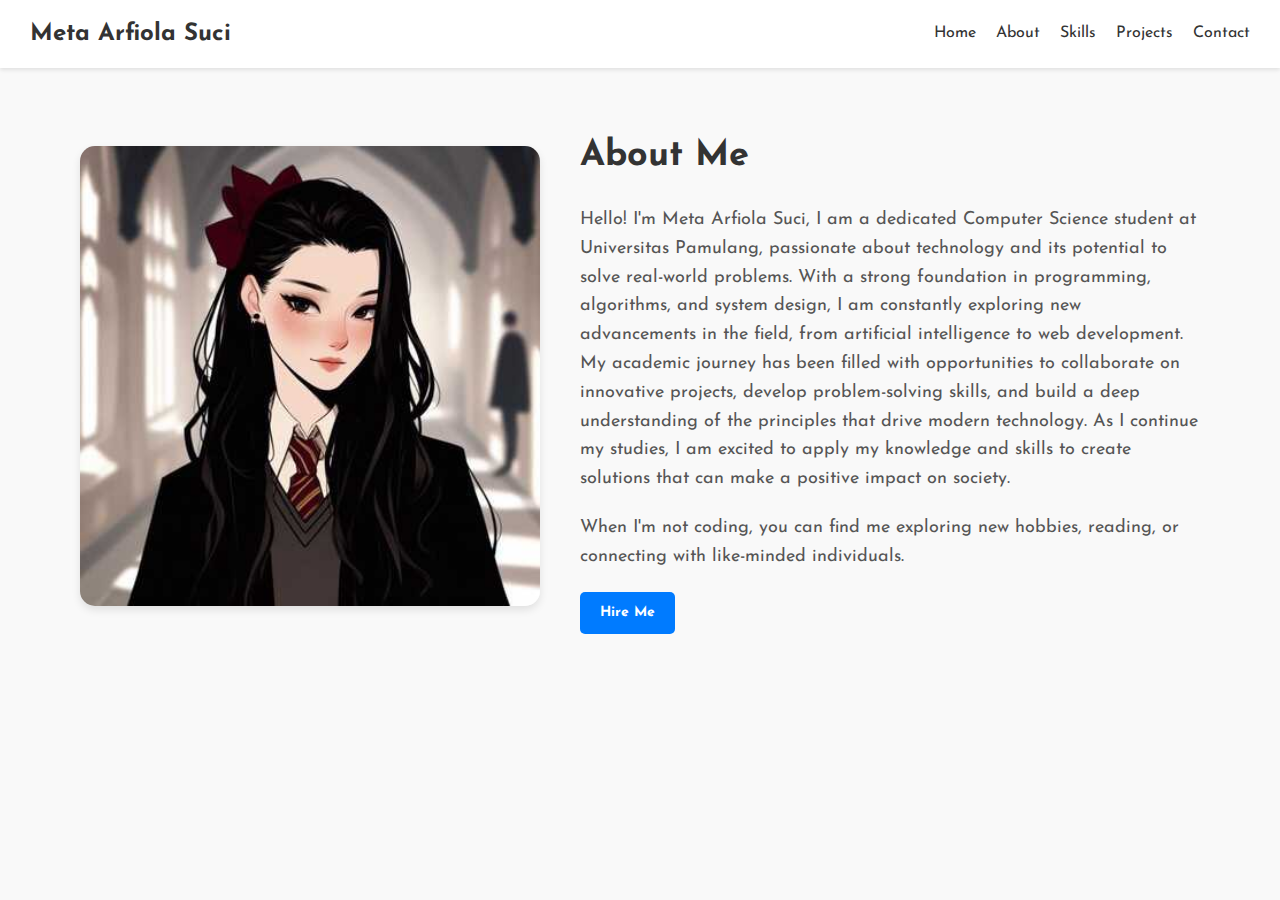
<file: about.html>
<!DOCTYPE html>
<html lang="en">
<head>
    <meta charset="UTF-8">
    <meta name="viewport" content="width=device-width, initial-scale=1.0">
    <title>About Me</title>
    <link href="https://fonts.googleapis.com/css2?family=Josefin+Sans:wght@300;400;600&display=swap" rel="stylesheet">
    <style>
        /* Reset and Base Styles */
        * {
            margin: 0;
            padding: 0;
            box-sizing: border-box;
        }

        body {
            font-family: 'Josefin Sans', sans-serif;
            line-height: 1.6;
            background-color: #f9f9f9;
            color: #333;
        }

        /* Navbar */
        nav {
            background-color: white;
            padding: 15px 30px;
            display: flex;
            justify-content: space-between;
            align-items: center;
            box-shadow: 0 2px 4px rgba(0, 0, 0, 0.1);
        }

        nav .logo {
            font-size: 24px;
            font-weight: bold;
        }

        nav ul {
            list-style: none;
            display: flex;
            gap: 20px;
        }

        nav ul li a {
            text-decoration: none;
            color: #333;
            transition: color 0.3s;
        }

        nav ul li a:hover {
            color: #007bff;
        }

        /* About Me Section */
        .about {
            display: flex;
            align-items: center;
            justify-content: space-between;
            padding: 40px 20px;
            max-width: 1200px;
            margin: auto;
        }

        .about .image {
            flex: 1;
            max-width: 500px;
            padding: 20px;
        }

        .about .image img {
            width: 100%;
            border-radius: 15px;
            box-shadow: 0 4px 8px rgba(0, 0, 0, 0.1);
        }

        .about .content {
            flex: 1;
            padding: 20px;
        }

        .about .content h1 {
            font-size: 36px;
            margin-bottom: 20px;
        }

        .about .content p {
            font-size: 18px;
            color: #555;
            margin-bottom: 20px;
        }

        .about .content .btn {
            display: inline-block;
            padding: 10px 20px;
            font-size: 14px;
            font-weight: bold;
            color: white;
            background-color: #007bff;
            border: none;
            border-radius: 5px;
            cursor: pointer;
            transition: background-color 0.3s ease;
            text-decoration: none;
        }

        .about .content .btn:hover {
            background-color: #0056b3;
        }

        /* Responsive Design */
        @media (max-width: 768px) {
            .about {
                flex-direction: column;
                text-align: center;
            }

            .about .image {
                max-width: 100%;
            }

            .about .content {
                padding: 20px 0;
            }
        }
    </style>
</head>
<body>
    <!-- Navbar -->
    <nav>
        <div class="logo">Meta Arfiola Suci</div>
        <ul>
            <li><a href="index.html">Home</a></li>
            <li><a href="about.html">About</a></li>
            <li><a href="skill.html">Skills</a></li>
            <li><a href="projects.html">Projects</a></li>
            <li><a href="contact.html">Contact</a></li>
        </ul>
    </nav>

    <!-- About Me Section -->
    <div class="about">
        <div class="image">
            <img src="profile2.jpeg" alt="Profile Image">
        </div>
        <div class="content">
            <h1>About Me</h1>
            <p>
                Hello! I'm Meta Arfiola Suci, I am a dedicated Computer Science student at Universitas Pamulang, passionate about technology and its potential to solve real-world problems. With a strong foundation in programming, algorithms, and system design, I am constantly exploring new advancements in the field, from artificial intelligence to web development. My academic journey has been filled with opportunities to collaborate on innovative projects, develop problem-solving skills, and build a deep understanding of the principles that drive modern technology. As I continue my studies, I am excited to apply my knowledge and skills to create solutions that can make a positive impact on society.
            </p>
            <p>
                When I'm not coding, you can find me exploring new hobbies, reading, or connecting with like-minded individuals.
            </p>
            <a href="contact.html" class="btn">Hire Me</a>
        </div>
    </div>
</body>
</html>
</file>
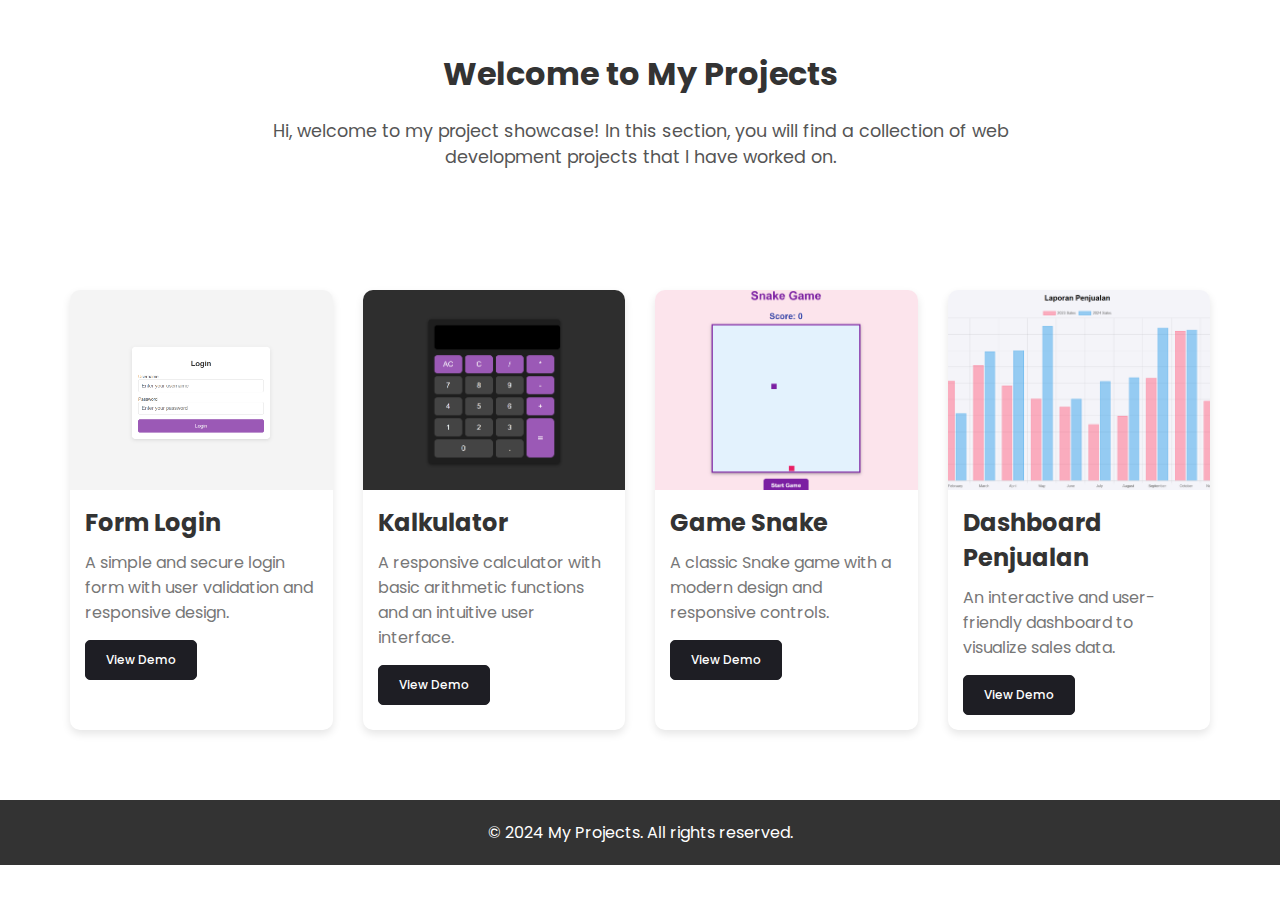
<file: projects.html>
<!DOCTYPE html>
<html lang="en">
<head>
    <meta charset="UTF-8">
    <meta name="viewport" content="width=device-width, initial-scale=1.0">
    <title>My Projects</title>
    <link rel="stylesheet" href="style.css">
</head>
<body>

    <!-- Description Section -->
    <section class="project-description-section">
      <div class="container">
          <h1>Welcome to My Projects</h1>
          <p>Hi, welcome to my project showcase! In this section, you will find a collection of web development projects that I have worked on.</p>
      </div>
  </section>

    <main>
        <div class="projects">
            <!-- Project Card 1 -->
            <div class="project-card">
                <div class="project-image" style="background-image: url('form loggg.png');"></div>
                <div class="project-content">
                    <h2 class="project-title">Form Login</h2>
                    <p class="project-description">A simple and secure login form with user validation and responsive design.</p>
                    <a href="https://metarfiola.github.io/Form-Login/" target="_blank" class="btn">View Demo</a>
                </div>
            </div>

            <!-- Project Card 2 -->
            <div class="project-card">
                <div class="project-image" style="background-image: url('kalkulatorr.png');"></div>
                <div class="project-content">
                    <h2 class="project-title">Kalkulator</h2>
                    <p class="project-description">A responsive calculator with basic arithmetic functions and an intuitive user interface.</p>
                    <a href="https://metarfiola.github.io/kalkulator/" target="_blank" class="btn">View Demo</a>
                </div>
            </div>

            <!-- Project Card 3 -->
            <div class="project-card">
                <div class="project-image" style="background-image: url('snakeu.png');"></div>
                <div class="project-content">
                    <h2 class="project-title">Game Snake</h2>
                    <p class="project-description">A classic Snake game with a modern design and responsive controls.</p>
                    <a href="https://metarfiola.github.io/game_snake/" target="_blank" class="btn">View Demo</a>
                </div>
            </div>

            <!-- Project Card 4 -->
            <div class="project-card">
                <div class="project-image" style="background-image: url('dashboard penjualan.png');"></div>
                <div class="project-content">
                    <h2 class="project-title">Dashboard Penjualan</h2>
                    <p class="project-description">An interactive and user-friendly dashboard to visualize sales data.</p>
                    <a href="https://metarfiola.github.io/dashboard_penjualan/" target="_blank" class="btn">View Demo</a>
                </div>
            </div>
        </div>
    </main>

    <footer>
        <div class="container">
            <p>&copy; 2024 My Projects. All rights reserved.</p>
        </div>
    </footer>
</body>
</html>
</file>
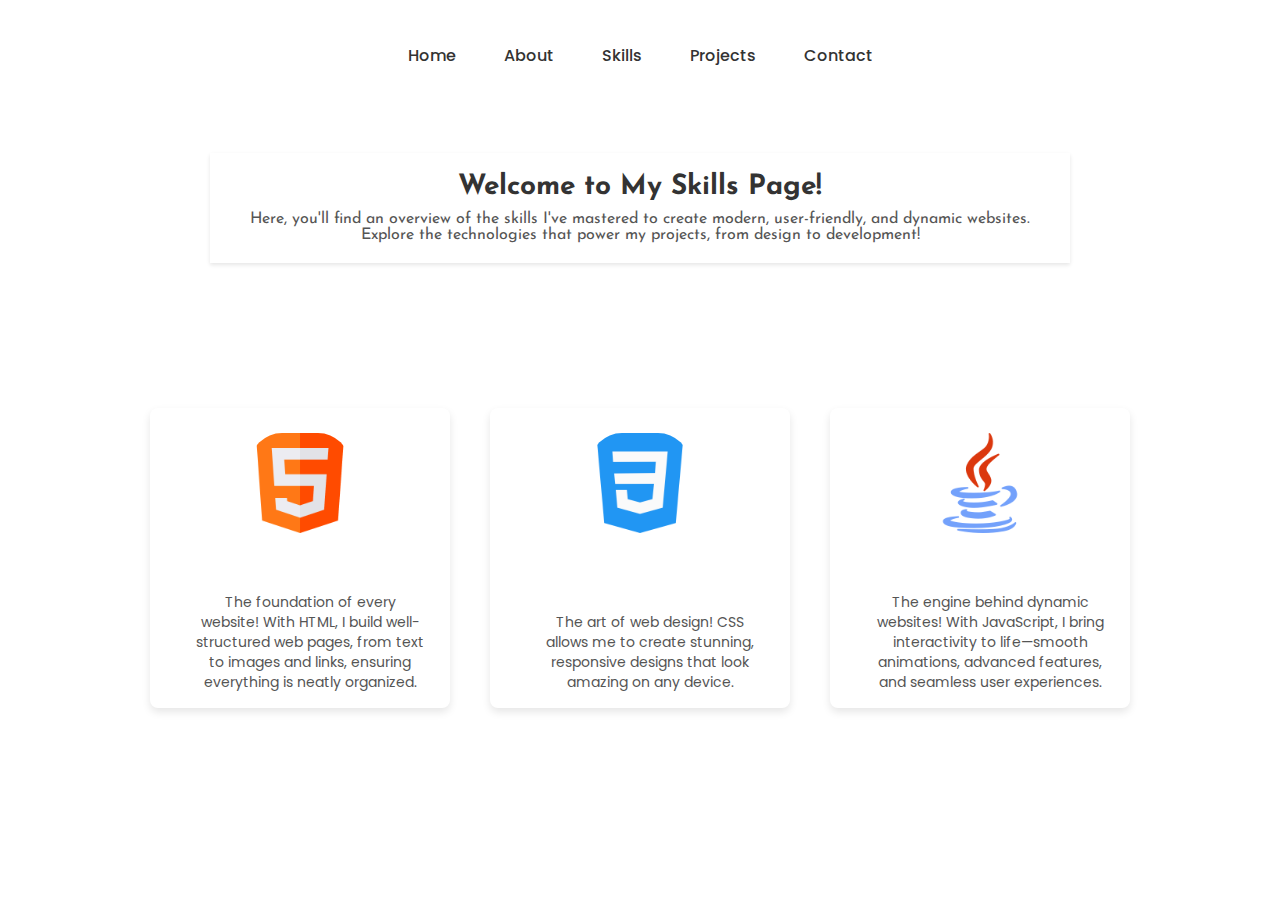
<file: skill.html>
<!DOCTYPE html>
<html lang="en">
<head>
    <meta charset="UTF-8">
    <meta name="viewport" content="width=device-width, initial-scale=1.0">
    <title>Skills</title>
    <link href="https://fonts.googleapis.com/css2?family=Josefin+Sans:wght@300;400;600&display=swap" rel="stylesheet">
    <link rel="stylesheet" href="style.css">
    <style>
        /* Navbar Styles */
        nav {
            background-color: white;
            padding: 15px 30px;
            display: flex;
            justify-content: space-between;
            align-items: center;
            box-shadow: 0 2px 4px rgba(0, 0, 0, 0.1);
        }

        nav .logo {
            font-size: 24px;
            font-weight: bold;
            font-family: 'Josefin Sans', sans-serif;
        }

        nav ul {
            list-style: none;
            display: flex;
            gap: 20px;
        }

        nav ul li a {
            text-decoration: none;
            color: #333;
            font-weight: 400;
            font-size: 16px;
            font-family: 'Josefin Sans', sans-serif;
            transition: color 0.3s ease;
        }

        nav ul li a:hover {
            color: #007bff;
        }

        /* Section Cards */
        section {
            display: flex;
            justify-content: space-around;
            flex-wrap: wrap;
            padding: 40px 20px;
            max-width: 1200px;
            margin: auto;
        }

        .card {
            background: white;
            border-radius: 8px;
            box-shadow: 0 4px 8px rgba(0, 0, 0, 0.1);
            margin: 20px;
            text-align: center;
            max-width: 300px;
            padding: 20px;
            transition: transform 0.3s ease, box-shadow 0.3s ease;
        }

        .card:hover {
            transform: translateY(-10px);
            box-shadow: 0 8px 16px rgba(0, 0, 0, 0.2);
        }

        .card figure {
            display: flex;
            justify-content: center;
            align-items: center;
            height: 150px;
            margin: 0;
        }

        .card img {
            max-width: 100px;
            max-height: 100px;
        }

        .card .title h2 {
            font-size: 20px;
            margin-bottom: 10px;
        }

        .card .content p {
            font-size: 14px;
            color: #555;
        }
    </style>
</head>
<body>

        <ul class="navmenu">
            <li><a href="#">Home</a></li>
            <li><a href="about.html" class="active">About</a></li> 
            <li><a href="skill.html" class="active">Skills</a></li> 
            <li><a href="projects.html" class="active">Projects</a></li> 
            <a href="https://wa.me/6285157710857" target="_blank">Contact</a>
        </ul>
    </header>

	<!-- Description Section -->
<div style="text-align: center; padding: 20px 30px; background-color: #ffffff; box-shadow: 0 2px 4px rgba(0, 0, 0, 0.1);">
    <h1 style="font-family: 'Josefin Sans', sans-serif; font-size: 28px; color: #333; margin-bottom: 10px;">Welcome to My Skills Page!</h1>
    <p style="font-family: 'Josefin Sans', sans-serif; font-size: 16px; color: #555; max-width: 800px; margin: 0 auto;">
        Here, you'll find an overview of the skills I've mastered to create modern, user-friendly, and dynamic websites. Explore the technologies that power my projects, from design to development!
    </p>
</div>


    <!-- Section Cards -->
    <section>
        <!-- 1st Card -->
        <div class="card">
            <figure>
                <img src="html.png" alt="HTML Icon">
            </figure>
            <div class="title">
                <h2>HTML</h2>
            </div>
            <div class="content">
                <p>The foundation of every website! With HTML, I build well-structured web pages, from text to images and links, ensuring everything is neatly organized.</p>
            </div>
        </div>

        <!-- 2nd Card -->
        <div class="card">
            <figure>
                <img src="css.png" alt="CSS Icon">
            </figure>
            <div class="title">
                <h2>CSS</h2>
            </div>
            <div class="content">
                <p>The art of web design! CSS allows me to create stunning, responsive designs that look amazing on any device.</p>
            </div>
        </div>

        <!-- 3rd Card -->
        <div class="card">
            <figure>
                <img src="java.png" alt="JavaScript Icon">
            </figure>
            <div class="title">
                <h2>JavaScript</h2>
            </div>
            <div class="content">
                <p>The engine behind dynamic websites! With JavaScript, I bring interactivity to life—smooth animations, advanced features, and seamless user experiences.</p>
            </div>
        </div>
    </section>

</body>
</html>
</file>
<file: style.css>
/* Menambahkan font Poppins */
@import url("https://fonts.googleapis.com/css2?family=Poppins:wght@400;500;600&display=swap");
body {
  font-family: 'Poppins', sans-serif;
  margin: 0;
  padding: 0;
  background-color: #f4f4f4;
}

/* Button Styles */
.btn {
  text-decoration: none;
  background-color: white; /* Set background to white */
  color: black; /* Set text color to black */
  padding: 10px 20px;
  border-radius: 5px;
  font-size: 16px;
  transition: background-color 0.3s ease, transform 0.3s ease;
  border: 2px solid black; /* Add border to make it visible */
}

.btn:hover {
  background-color: black; /* Set background to black when hovered */
  color: white; /* Change text color to white when hovered */
  transform: translateY(-5px); /* Add a small hover effect */
}

.certificates {
  display: flex;
  flex-direction: column; /* Mengatur elemen di dalamnya menjadi kolom */
  align-items: center; /* Pusatkan semua elemen secara horizontal */
  justify-content: center; /* Pusatkan konten secara vertikal */
  padding: 3rem 1.5rem;
  background-color: #f8f9fa; /* Light gray background */
}

.section-title {
  font-size: 2rem; /* Sesuaikan ukuran teks */
  margin-bottom: 2rem; /* Tambahkan jarak di bawah judul */
  font-weight: bold; /* Jadikan teks lebih tebal */
  color: #333; /* Warna judul */
  text-align: center; /* Pusatkan teks */
}

/* Certificate Grid */
.certificate-grid {
  display: grid;
  grid-template-columns: repeat(2, 1fr); /* 2 kolom pada layar besar */
  gap: 2rem; /* Jarak antar kartu */
  width: 100%; /* Memastikan grid memenuhi seluruh lebar */
  max-width: 1200px; /* Max width agar tidak terlalu lebar pada layar besar */
  justify-items: center; /* Pusatkan elemen grid secara horizontal */
}

/* Certificate Card Styling */
.certificate-card {
  background: #fff;
  border: 1px solid #ddd;
  border-radius: 10px;
  overflow: hidden;
  box-shadow: 0 4px 6px rgba(0, 0, 0, 0.1);
  transition: transform 0.3s, box-shadow 0.3s;
}

.certificate-card:hover {
  transform: translateY(-5px); /* Slight lift on hover */
  box-shadow: 0 8px 12px rgba(0, 0, 0, 0.2);
}

/* Certificate Image */
.certificate-image {
  width: 100%;
  height: 200px;
  object-fit: cover; /* Crop image to fit card dimensions */
  border-bottom: 1px solid #ddd;
}

/* Certificate Content */
.certificate-content {
  padding: 1.5rem;
  text-align: center;
}

.certificate-title {
  font-size: 1.25rem;
  margin-bottom: 0.5rem;
  color: #333;
}

.certificate-description {
  font-size: 0.9rem;
  margin-bottom: 1rem;
  color: #666;
  line-height: 1.5;
}

/* Certificate Buttons */
.certificate-buttons a {
  text-decoration: none;
  padding: 0.5rem 1rem;
  border-radius: 5px;
  font-size: 0.9rem;
  background-color: #1e1e24;
  color: white;
  transition: background-color 0.3s, color 0.3s;
}

.certificate-buttons a:hover {
  background-color: #f4f4f4;
}

/* Responsive Design */
@media (max-width: 768px) {
  .certificate-grid {
    grid-template-columns: 1fr; /* Pada layar kecil, tampilkan satu kartu per baris */
  }

  .certificate-description {
    font-size: 0.85rem; /* Adjust smaller text for mobile screens */
  }
}

* {
  box-sizing: border-box;
  padding: 0;
  margin: 0;
  font-family: "Poppins", sans-serif;
  text-decoration: none;
  list-style: none;
}

/* Global Styles */
body {
  background-color: #f7f7f2;
  font-family: "Poppins", sans-serif;
}

  .content h1 {
    font-size: 2rem; /* Adjust title size on smaller screens */
  }

  .content p {
    font-size: 1rem; /* Adjust paragraph size on smaller screens */
  }

  .image img {
    width: 70%; /* Further reduce image size for small screens */
  }
}

a {
  text-decoration: none;
  color: inherit;
  transition: color 0.3s ease; /* Smooth transition for hover */
}

a:hover {
  color: #1e1e24; /* Change link color on hover */
}

/* Header Styles */
header {
  position: fixed;
  width: 100%;
  top: 0;
  right: 0;
  z-index: 1000;
  display: flex;
  align-items: center;
  justify-content: space-between;
  padding: 1rem 3rem;
  background-color: #fff;
  box-shadow: 0 4px 6px rgba(0, 0, 0, 0.1);
}

.navmenu {
  display: flex;
}

.navmenu a {
  display: inline-block;
  margin: 0 1.5rem;
  font-weight: 500;
  transition: all 0.6s;
}

.navmenu a:hover {
  transform: translateX(-5px);
  color: #6a11cb; /* Add hover color */
}

/* Footer */
footer {
  text-align: center;
  color: white;
  padding: 10px 0;
  position: relative;
  bottom: 0;
  width: 100%;
}

/* Responsive Design */
@media (max-width: 768px) {
  main {
    flex-direction: column; /* Stack text on smaller screens */
    align-items: center;
  }

  .content h1 {
    font-size: 2rem; /* Adjust title size on smaller screens */
  }

  .content p {
    font-size: 1rem; /* Adjust paragraph size on smaller screens */
  }
}

a {
  text-decoration: none;
  color: inherit;
}

/* Header Styles */
header {
  position: fixed;
  width: 100%;
  top: 0;
  right: 0;
  z-index: 1000;
  display: flex;
  align-items: center;
  justify-content: space-between;
  padding: 2rem 8rem;
  background-color: #fff;
  box-shadow: 0 4px 6px rgba(0, 0, 0, 0.1);
}

.navmenu {
  display: flex;
}

.navmenu a {
  display: inline-block;
  margin: 0 1.5rem;
  font-weight: 500;
  transition: all 0.6s;
}

.navmenu a:hover {
  transform: translateX(-5px);
}

/* Home Section */
.home {
  width: 100%;
  height: 100vh;
  display: grid;
  grid-template-columns: repeat(2, 1fr);
  align-items: center;
  padding: 2rem 5rem 0 18rem;
  gap: 1rem;
}

.home-img img {
  width: 100%;
  height: auto;
}

.home-text h2 {
  font-size: 3rem;
  margin-bottom: 1rem;
}

.home-text h3 {
  position: relative;
  padding-left: 6rem;
  font-weight: 500;
  margin-bottom: 1rem;
}

.home-text h3::before {
  content: "";
  position: absolute;
  width: 80px;
  height: 2px;
  background-color: #1e1e24;
  left: 0;
  top: 1rem;
}

.home-text p {
  margin-bottom: 2rem;
}

.btn {
  display: inline-block;
  width: fit-content;
  padding: 1rem;
  border-radius: 0.5rem;
  cursor: pointer;
  color: #f7f7f2;
  border: 1px solid #1e1e24;
  font-weight: 500;
  font-size: 12px;
  text-align: center;
  background: #1e1e24;
  transition: all 0.5s;
}

.btn:hover {
  background: #f7f7f2;
  transform: translateY(5px);
}

/* Social Media Icons */
.socials-icons {
  position: absolute;
  top: 40%;
  left: 15%;
  display: flex;
  flex-direction: column;
  align-items: center;
  gap: 15px;
}

.socials-icons i {
  display: block;
  color: #1e1e24;
  font-size: 1.5rem;
  transition: all 0.6s;
}

.socials-icons i:hover {
  transform: rotate3d(0, 0, 1, 90deg);
}

/* Scroll Button */
.scroll-btn {
  position: absolute;
  bottom: 7%;
  left: 9%;
}

.scroll-btn {
  color: #1e1e24;
  font-weight: 600;
  display: flex;
  align-items: center;
}

/* Global Reset */
* {
  margin: 0;
  padding: 0;
  box-sizing: border-box;
}

body {
  font-family: 'Arial', sans-serif;
  background-color: #f4f4f4;
  color: #333;
}

/* Navbar Styles */
nav {
  background-color: #333;
  padding: 15px 30px;
  display: flex;
  justify-content: space-between;
  align-items: center;
}

nav .logo {
  color: white;
  font-size: 24px;
  font-weight: bold;
}

nav ul {
  list-style: none;
  display: flex;
  gap: 20px;
}

nav ul li a {
  text-decoration: none;
  color: white;
  font-weight: 500;
  font-size: 16px;
  transition: color 0.3s ease;
}

nav ul li a:hover {
  color: #1e1e24;
}

/* Main Section Styles */
main {
  padding: 40px 20px;
  display: flex;
  justify-content: center;
  flex-wrap: wrap;
}

.projects {
  display: flex;
  flex-wrap: wrap;
  gap: 20px;
  justify-content: center;
  width: 100%;
}

/* Global Reset */
* {
  margin: 0;
  padding: 0;
  box-sizing: border-box;
}

body {
  font-family: 'Arial', sans-serif;
  background-color: #f4f4f4;
  color: #333;
}

/* Navbar Styles */
nav {
  background-color: #333;
  padding: 15px 30px;
  display: flex;
  justify-content: space-between;
  align-items: center;
}

nav .logo {
  color: white;
  font-size: 24px;
  font-weight: bold;
}

nav ul {
  list-style: none;
  display: flex;
  gap: 20px;
}

nav ul li a {
  text-decoration: none;
  color: white;
  font-weight: 500;
  font-size: 16px;
  transition: color 0.3s ease;
}

nav ul li a:hover {
  color: #007bff;
}

/* Main Section Styles */
main {
  padding: 40px 20px;
  display: flex;
  justify-content: center;
  flex-wrap: wrap;
}

.projects {
  display: flex;
  flex-wrap: wrap;
  justify-content: space-around;
  gap: 20px;
  width: 100%;
}

* {
  margin: 0;
  padding: 0;
  box-sizing: border-box;
}

body {
  font-family: 'Poppins', sans-serif;
  background-color: #f4f4f4;
  color: #333;
}

/* Navbar Styles */
nav {
  background-color: black;
  padding: 15px 30px;
  display: flex;
  justify-content: space-between;
  align-items: center;
  box-shadow: 0 2px 4px rgba(0, 0, 0, 0.1);
}

nav .logo {
  color: white;
  font-size: 24px;
  font-weight: bold;
}

nav ul {
  list-style: none;
  display: flex;
  gap: 20px;
}

nav ul li a {
  text-decoration: none;
  color: white;
  font-weight: 400;
  font-size: 16px;
  transition: color 0.3s ease;
}

nav ul li a:hover {
  color: #007bff;
}

/* General Reset */
* {
  margin: 0;
  padding: 0;
  box-sizing: border-box;
}

/* Body */
body {
  font-family: 'Poppins', sans-serif;
  background-color: #f4f4f4;
  color: #333;
}

/* Navbar */
nav {
  background-color: black;
  padding: 15px 30px;
  display: flex;
  justify-content: space-between;
  align-items: center;
  box-shadow: 0 2px 4px rgba(0, 0, 0, 0.1);
}

nav .logo {
  color: white;
  font-size: 24px;
  font-weight: bold;
}

nav ul {
  list-style: none;
  display: flex;
  gap: 20px;
}

nav ul li a {
  text-decoration: none;
  color: white;
  font-weight: 400;
  font-size: 16px;
  transition: color 0.3s ease;
}

nav ul li a:hover {
  color: #007bff;
}

/* General Reset */
* {
  margin: 0;
  padding: 0;
  box-sizing: border-box;
}

/* Body */
body {
  font-family: 'Poppins', sans-serif;
  background-color: #f4f4f4;
  color: #333;
}

/* Navbar */
nav {
  background-color: black;
  padding: 10px 30px;
  display: flex;
  justify-content: space-between;
  align-items: center;
  box-shadow: 0 2px 4px rgba(0, 0, 0, 0.1);
}

nav .logo {
  color: white;
  font-size: 24px;
  font-weight: bold;
  letter-spacing: 1px;
}

nav ul {
  list-style: none;
  display: flex;
  gap: 20px;
}

nav ul li {
  position: relative;
}

nav ul li a {
  text-decoration: none;
  color: #1e1e1e;
  font-weight: 400;
  font-size: 16px;
  padding: 8px 12px;
  border-radius: 5px;
  transition: color 0.3s ease, background-color 0.3s ease;
}

nav ul li a:hover {
  color: #007bff;
  background-color: #fff;
}

/* Project Cards Section */
.projects {
  display: flex;
  flex-wrap: wrap;
  gap: 20px;
  padding: 20px;
  max-width: 1200px;
  margin: auto;
}

/* General Reset */
* {
  margin: 0;
  padding: 0;
  box-sizing: border-box;
}

/* Body */
body {
  font-family: 'Poppins', sans-serif;
  background-color: #f4f4f4;
  color: #333;
}

/* Navbar */
nav {
  padding: 10px 30px;
  display: flex;
  justify-content: space-between;
  align-items: center;
  box-shadow: 0 2px 4px rgba(0, 0, 0, 0.1);
  background-color: transparent; /* Menghapus latar belakang hitam */
}

nav .logo {
  color: black; /* Logo berwarna hitam */
  font-size: 24px;
  font-weight: bold;
  letter-spacing: 1px;
}

nav ul {
  list-style: none;
  display: flex;
  gap: 20px;
}

nav ul li {
  position: relative;
}

nav ul li a {
  text-decoration: none;
  color: black; /* Teks navbar berwarna hitam */
  font-weight: 400;
  font-size: 16px;
  padding: 8px 12px;
  border-radius: 5px;
  transition: color 0.3s ease, background-color 0.3s ease;
}

nav ul li a:hover {
  color: #007bff; /* Warna teks saat hover */
  background-color: #f4f4f4; /* Latar belakang saat hover */
}

/* General body styling */
body {
  font-family: Arial, sans-serif;
  background-color: #f9c2d4; /* Pink background */
  margin: 0;
  padding: 0;
}

/* Navbar styling */
nav {
  background-color: transparent; /* Remove background */
  position: sticky;
  top: 0;
  z-index: 1000;
  padding: 10px 0;
}

.nav-links {
  display: flex;
  justify-content: center;
  list-style: none;
}

.nav-links li {
  margin: 0 15px;
}

.nav-links a {
  color: #fff;
  text-decoration: none;
  font-size: 1.2em;
}

/* Description Section */
.project-description-section {
  padding: 50px 20px;
  text-align: center;
}

.project-description-section h1 {
  font-size: 2em;
  margin-bottom: 20px;
  color: #333;
}

.project-description-section p {
  font-size: 1.1em;
  color: #555;
  max-width: 800px;
  margin: 0 auto;
}

/* Projects section */
.projects {
  display: grid;
  grid-template-columns: repeat(auto-fill, minmax(250px, 1fr));
  gap: 30px;
  padding: 30px;
}

/* Project Card Styling */
.project-card {
  background-color: #fff;
  border-radius: 10px;
  overflow: hidden;
  box-shadow: 0 4px 8px rgba(0, 0, 0, 0.1);
  transition: transform 0.3s ease-in-out;
}

.project-card:hover {
  transform: scale(1.05);
}

.project-image {
  background-size: cover;
  background-position: center;
  height: 200px;
  width: 100%;
}

.project-content {
  padding: 15px;
}

.project-title {
  font-size: 1.5em;
  margin-bottom: 10px;
  color: #333;
}

.project-description {
  font-size: 1em;
  color: #777;
  margin-bottom: 15px;
}

.btn {
  padding: 10px 20px;
  background-color: #1e1e24;
  color: #fff;
  border-radius: 5px;
  text-decoration: none;
}

.btn:hover {
  background-color: #1e1e1e;
}

/* Footer Styling */
footer {
  background-color: #333;
  color: #fff;
  padding: 20px 0;
  text-align: center;
}


*,
::before,
::after {
	margin: 0;
	padding: 0;
	box-sizing: border-box;
}

body {
	height: 90vh;
	display: grid;
	place-items: center;
	background: #ffff;
	font-family: 'Josefin Sans', sans-serif;
}

.card {
	border-radius: 2em;
	width: 300px;
	height: 300px;
	position: relative;
	cursor: pointer;
	margin: 4em 2em;
	background: #fff;
	box-shadow: rgba(0, 0, 0, 0.4) 0px 2px 4px, rgba(0, 0, 0, 0.3) 0px 7px 13px -3px, rgba(0, 0, 0, 0.2) 0px -3px 0px inset;
}

figure {
	position: absolute;
	width: 100%;
	height: 100%;
	top: 0;
	left: 0;
	transform-origin: 0% 0%;
	transition: all 850ms ease-in-out;
	z-index: 2;
	background: #ffff;
    border-radius: 2em;
}

.bubblesBG {
	background: #ffff;
}

.blossomBG {
	background: #ffff;
}

.buttercupBG {
	background: #ffff;
}

.card:hover figure {
	top: -10%;
	left: -10%;
	transform: scale(0.6);
}

img {
	width: 100%;
	height: 100%;
	object-fit: cover;
	border-radius: 2em;
}

.title {
	position: absolute;
	width: 50%;
	height: 50%;
	right: 0;
	display: grid;
	place-items: center;
	z-index: 1;
}

.title h2 {
	font-size: 1.25rem;
	text-align: center;
}

.content {
	position: absolute;
	bottom: 0;
	padding: 1em 1.5em;
	z-index: 1;
	color: #ffff;
	line-height: 20px;
}

/** Responsive **/
@media (min-width: 768px) {
	section {
		display: flex;
	}
	.title h2 {
		font-size: 1.60rem;
	}
}
</file>
